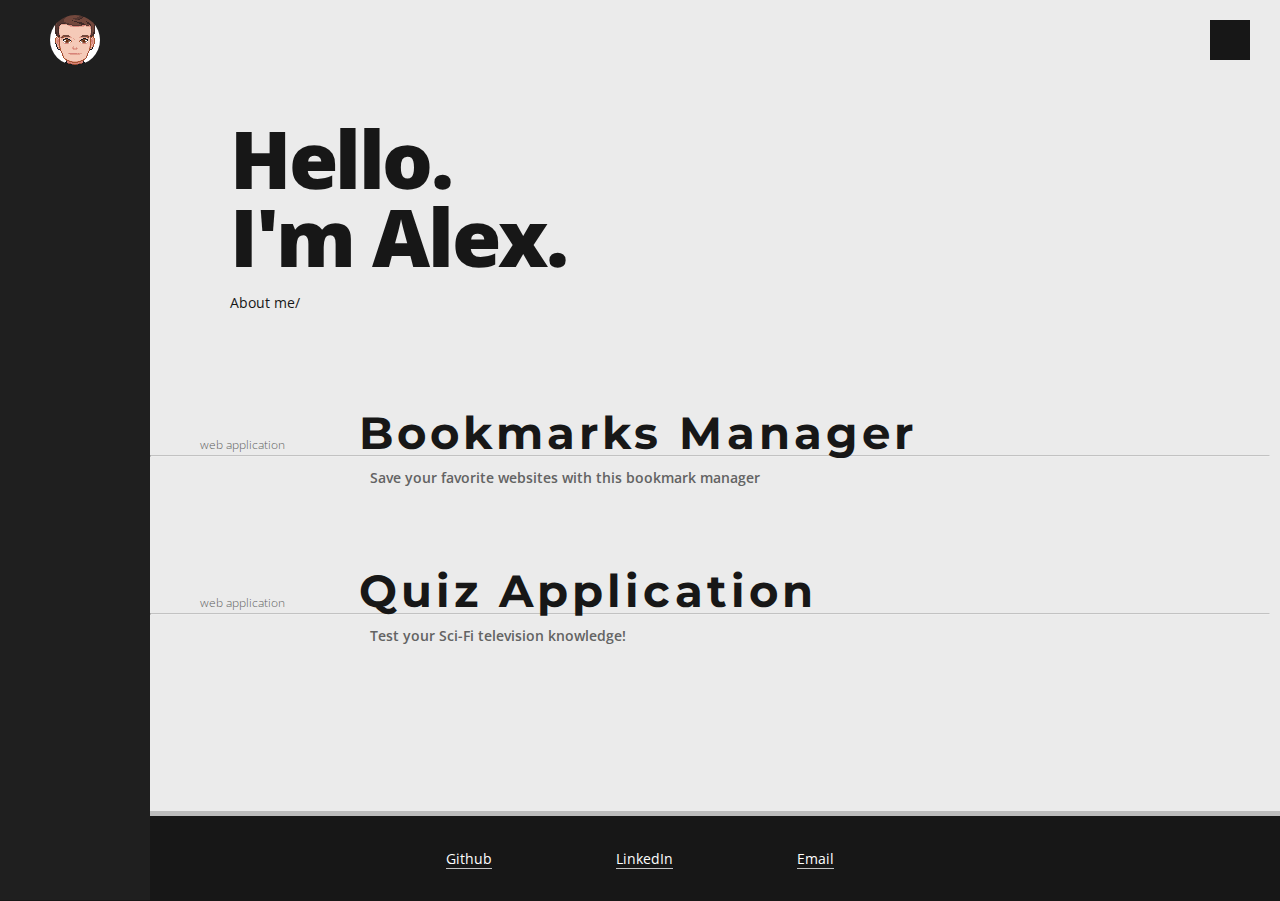
<file: index.html>
<!DOCTYPE html>
<html lang="en">
<head>
    <meta charset="UTF-8">
    <meta name="viewport" content="width=device-width, initial-scale=1.0">
    <meta http-equiv="X-UA-Compatible" content="ie=edge">
    <title>Alex Reich</title>
    <link href="https://fonts.googleapis.com/css?family=Open+Sans:300,400,600,800" rel="stylesheet"> 
    <link href="https://fonts.googleapis.com/css?family=Montserrat:700" rel="stylesheet"> 
    <link rel="icon" href="Images/Profile-Old.png">
    <link rel="stylesheet" href="https://use.fontawesome.com/releases/v5.7.1/css/all.css" integrity="sha384-fnmOCqbTlWIlj8LyTjo7mOUStjsKC4pOpQbqyi7RrhN7udi9RwhKkMHpvLbHG9Sr" crossorigin="anonymous">
    <link rel="stylesheet" href="css/index.css" type="text/css" />
    <link rel="stylesheet" href="css/home.css" type="text/css" />
</head>
<body>
    <menu role="navigation">
        <a href="index.html"><img src="Images/Profile.png" alt="A picture of Alex. Pixel art style."></a>
        <button type="button" aria-label="Drop Down Menu" id="js-show-menu-button"><i class="fa fa-bars" aria></i></button>
    </menu>
    <nav class="main-menu js-main-menu hidden">
        <div class="menu-container flex-container">
            <div class="flex-100">
                <div class="flex-30 right-align">
                    <a href="./index.html"><h4>Home/</h4></a>
                </div>
            </div>
            <div class="flex-100">
                <div class="flex-30 right-align">
                    <a href="./about_me.html"><h4>About/</h4></a>
                </div>
            </div>
            <div class="flex-container flex-100 menu-projects-container">
                <div class="flex-30 right-align">
                    <h4>Projects/</h4>
                </div>
                <div class="flex-70">
                    <ul id="js-menu-project-links">
                    </ul>
                </div>
            </div>
            <div class="flex-container flex-100">
                <div class="flex-30 right-align">
                    <h4>Contact/</h4>
                </div>
                <div class="flex-70">
                    <ul>
                        <li><a href="https://github.com/VarReach" class="menu-sub-link"><i class="fab fa-github fa-fw" aria-hidden="true"></i>Github</a></li>
                        <li><a href="https://www.linkedin.com/in/alexander-n-reich-51351986/" class="menu-sub-link"><i class="fab fa-linkedin fa-fw" aria-hidden="true"></i>LinkedIn</a></li>
                        <li>
                            <div class="tooltip-container">
                                <a href="#" class="menu-sub-link js-email-link" data-clipboard-text="derareich@gmail.com"><i class="fa fa-envelope fa-fw" aria-hidden="true"></i>Email</a>
                                <span class="tooltip hidden">My email address has been copied to your clipboard!</span>
                            </div>
                        </li>
                    </ul>
                </div>
            </div>
            <button type="button" aria-label="Close Drop Down Menu" id="js-hide-menu-button"><i class="fa fa-times" aria></i></button>
        </div>
    </nav>
    <main>
        <header role="banner">
            <h1>Hello.<br />I'm Alex.</h1>
            <a href="about_me.html" class="header-link">About me/ <i class="fa fa-angle-right" aria-hidden="true"></i></a>
        </header>
    </main>
    <footer role="contentinfo">
        <a href="https://github.com/VarReach"><i class="fab fa-github fa-fw" aria-hidden="true"></i>Github</a>
        <a href="https://www.linkedin.com/in/alexander-n-reich-51351986/"><i class="fab fa-linkedin fa-fw" aria-hidden="true"></i>LinkedIn</a>
        <div class="tooltip-container">
            <a href="mailto:derareich@gmail.com" class="js-email-link" data-clipboard-text="derareich@gmail.com"><i class="fa fa-envelope fa-fw" aria-hidden="true"></i>Email</a>
            <span class="tooltip hidden">My email address has been copied to your clipboard!</span>
        </div>
    </footer>
    <script type="text/javascript" src="https://code.jquery.com/jquery-3.2.1.min.js"></script>
    <script type="text/javascript" src="scripts/store.js"></script>
    <script type="text/javascript" src="scripts/index.js"></script>
    <script type="text/javascript" src="scripts/home.js"></script>
</body>
</html>
</file>
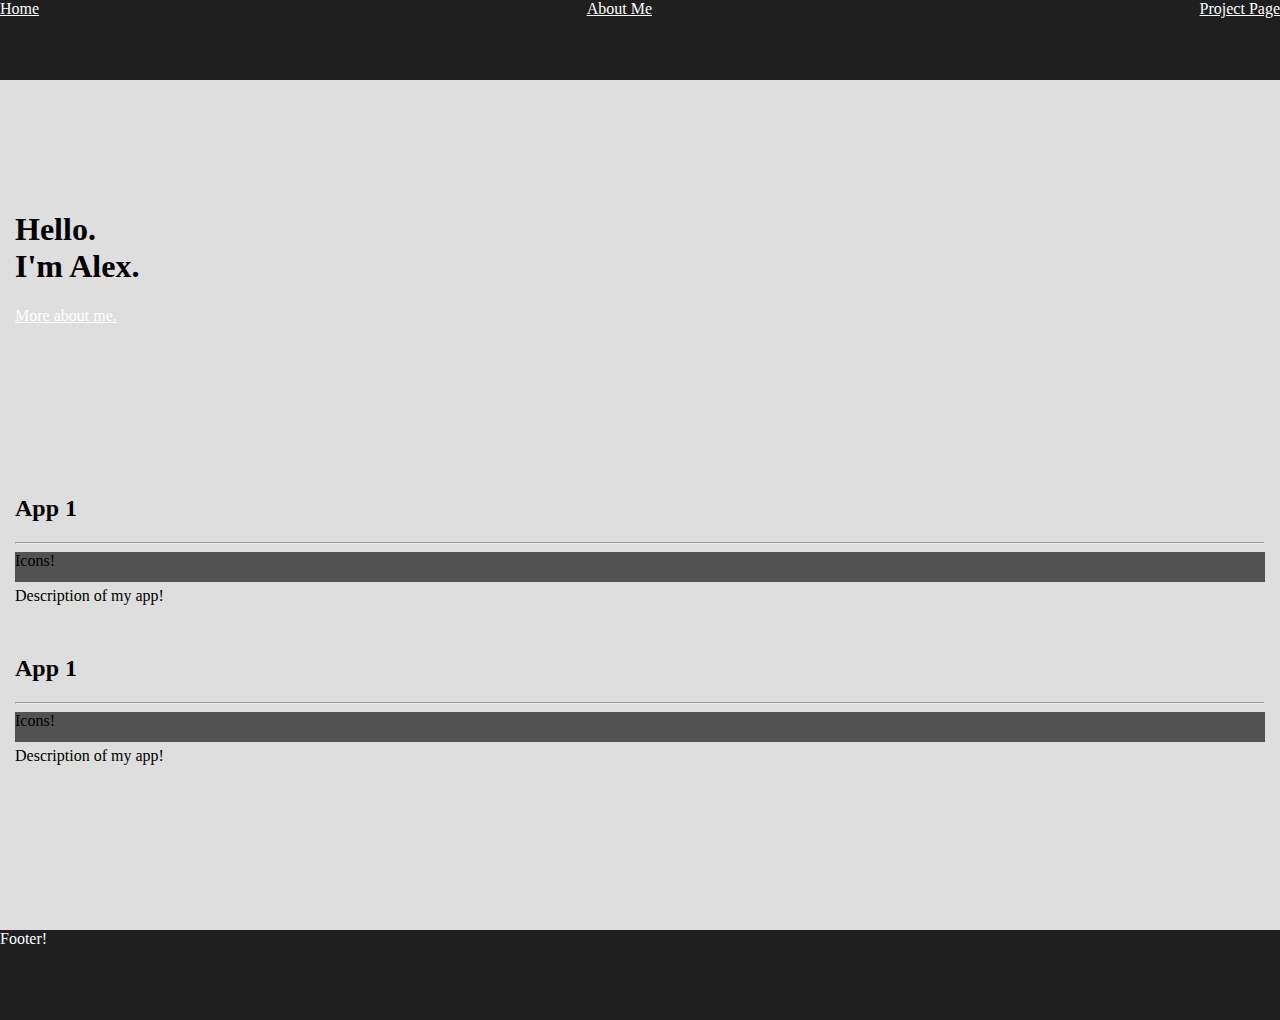
<file: wireframes/index.html>
<!DOCTYPE html>
<html lang="en">
<head>
    <meta charset="UTF-8">
    <meta name="viewport" content="width=device-width, initial-scale=1.0">
    <meta http-equiv="X-UA-Compatible" content="ie=edge">
    <title>Index</title>
    <link rel="stylesheet" href="index.css" type="text/css" />
</head>
<body>
    <nav role="navigation">
        <a href="index.html">Home</a>
        <a href="aboutPage.html">About Me</a>
        <a href="projectPage.html">Project Page</a>
    </nav>
    <header role="banner">
        <h1>Hello.<br />I'm Alex.</h1>
        <p><a href=#>More about me.</a></p>
    </header>
    <main>
        <section>
            <h2>App 1</h2>
            <hr>
            <div>Icons!</div>
            <span>Description of my app!</span>
        </section>
        <section>
            <h2>App 1</h2>
            <hr>
            <div>Icons!</div>
            <span>Description of my app!</span>
        </section>
    </main>
    <footer role="contentinfo">
        Footer!
    </footer>
</body>
</html>
</file>
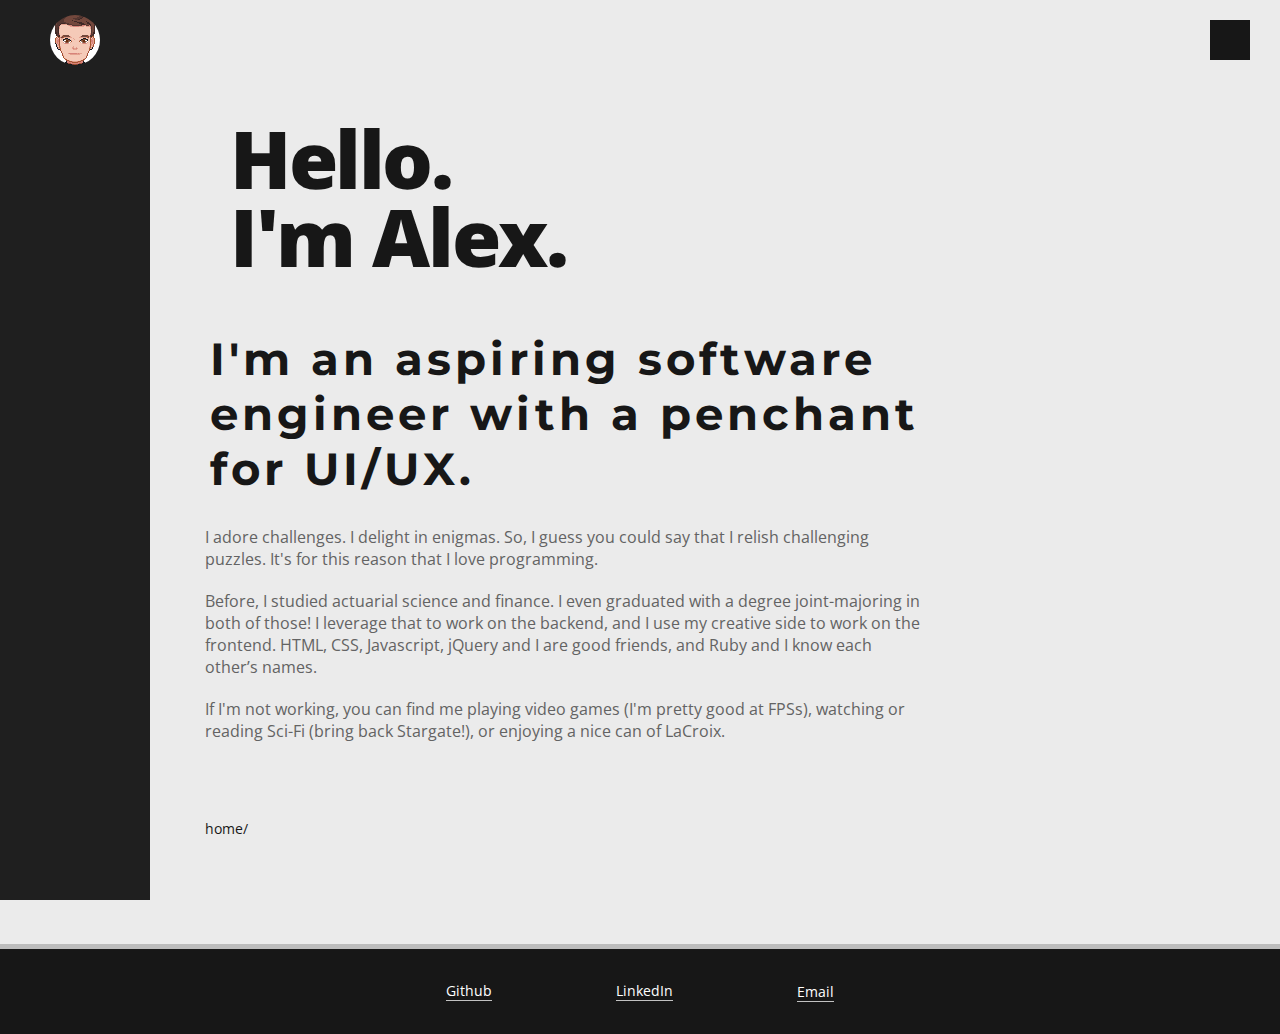
<file: about_me.html>
<!DOCTYPE html>
<html lang="en">
<head>
    <meta charset="UTF-8">
    <meta name="viewport" content="width=device-width, initial-scale=1.0">
    <meta http-equiv="X-UA-Compatible" content="ie=edge">
    <title>Alex Reich - About Me</title>
    <link href="https://fonts.googleapis.com/css?family=Open+Sans:300,400,600,800" rel="stylesheet"> 
    <link href="https://fonts.googleapis.com/css?family=Montserrat:700" rel="stylesheet">
    <link rel="icon" href="Images/Profile-Old.png">
    <link rel="stylesheet" href="https://use.fontawesome.com/releases/v5.7.1/css/all.css" integrity="sha384-fnmOCqbTlWIlj8LyTjo7mOUStjsKC4pOpQbqyi7RrhN7udi9RwhKkMHpvLbHG9Sr" crossorigin="anonymous">
    <link rel="stylesheet" href="css/index.css" type="text/css" />
    <link rel="stylesheet" href="css/about_me.css" type="text/css" />
</head>
<body>
    <menu role="navigation">
        <a href="index.html"><img src="Images/Profile.png" alt="A picture of Alex. Pixel art style."></a>
        <button type="button" aria-label="Drop Down Menu" id="js-show-menu-button"><i class="fa fa-bars" aria></i></button>
    </menu>
    <nav class="main-menu js-main-menu hidden">
        <div class="menu-container flex-container">
            <div class="flex-100">
                <div class="flex-30 right-align">
                    <a href="./index.html"><h4>Home/</h4></a>
                </div>
            </div>
            <div class="flex-100">
                <div class="flex-30 right-align">
                    <a href="./about_me.html"><h4>About/</h4></a>
                </div>
            </div>
            <div class="flex-container flex-100 menu-projects-container">
                <div class="flex-30 right-align">
                    <h4>Projects/</h4>
                </div>
                <div class="flex-70">
                    <ul id="js-menu-project-links">
                    </ul>
                </div>
            </div>
            <div class="flex-container flex-100">
                <div class="flex-30 right-align">
                    <h4>Contact/</h4>
                </div>
                <div class="flex-70">
                    <ul>
                        <li><a href="https://github.com/VarReach" class="menu-sub-link"><i class="fab fa-github fa-fw" aria-hidden="true"></i>Github</a></li>
                        <li><a href="https://www.linkedin.com/in/alexander-n-reich-51351986/" class="menu-sub-link"><i class="fab fa-linkedin fa-fw" aria-hidden="true"></i>LinkedIn</a></li>
                        <li>
                            <div class="tooltip-container">
                                <a href="#" class="menu-sub-link js-email-link" data-clipboard-text="derareich@gmail.com"><i class="fa fa-envelope fa-fw" aria-hidden="true"></i>Email</a>
                                <span class="tooltip hidden">My email address has been copied to your clipboard!</span>
                            </div>
                        </li>
                    </ul>
                </div>
            </div>
            <button type="button" aria-label="Close Drop Down Menu" id="js-hide-menu-button"><i class="fa fa-times" aria></i></button>
        </div>
    </nav>
    <main>
        <header role="banner">
            <h1>Hello.<br />I'm Alex.</h1>
        </header>
        <section>
            <h2>
                I'm an aspiring software engineer with a penchant for UI/UX.
            </h2>
            <p>
                I adore challenges. I delight in enigmas. So, I guess you could say that I relish challenging puzzles. It's for this reason that I love programming. 
            </p>
            <p>
                Before, I studied actuarial science and finance. I even graduated with a degree joint-majoring in both of those! I leverage that to work on the backend, and I use my creative side to work on the frontend. HTML, CSS, Javascript, jQuery and I are good friends, and Ruby and I know each other’s names.
            </p>
            <p>
                If I'm not working, you can find me playing video games (I'm pretty good at FPSs), watching or reading Sci-Fi (bring back Stargate!), or enjoying a nice can of LaCroix.  
            </p>
        </section>
        <a href="./index.html" class="header-link home-link"><i class="fa fa-angle-left" aria-hidden="true"></i> home/</a>
    </main>
    <footer role="contentinfo">
        <a href="https://github.com/VarReach"><i class="fab fa-github fa-fw" aria-hidden="true"></i>Github</a>
        <a href="https://www.linkedin.com/in/alexander-n-reich-51351986/"><i class="fab fa-linkedin fa-fw" aria-hidden="true"></i>LinkedIn</a>
        <div class="tooltip-container">
            <a href="mailto:derareich@gmail.com" class="js-email-link" data-clipboard-text="derareich@gmail.com"><i class="fa fa-envelope fa-fw" aria-hidden="true"></i>Email</a>
            <span class="tooltip hidden">My email address has been copied to your clipboard!</span>
        </div>
    </footer>
    <script type="text/javascript" src="https://code.jquery.com/jquery-3.2.1.min.js"></script>
    <script type="text/javascript" src="scripts/store.js"></script>
    <script type="text/javascript" src="scripts/index.js"></script>
    <script type="text/javascript" src="scripts/about_me.js"></script>
</body>
</html>
</file>
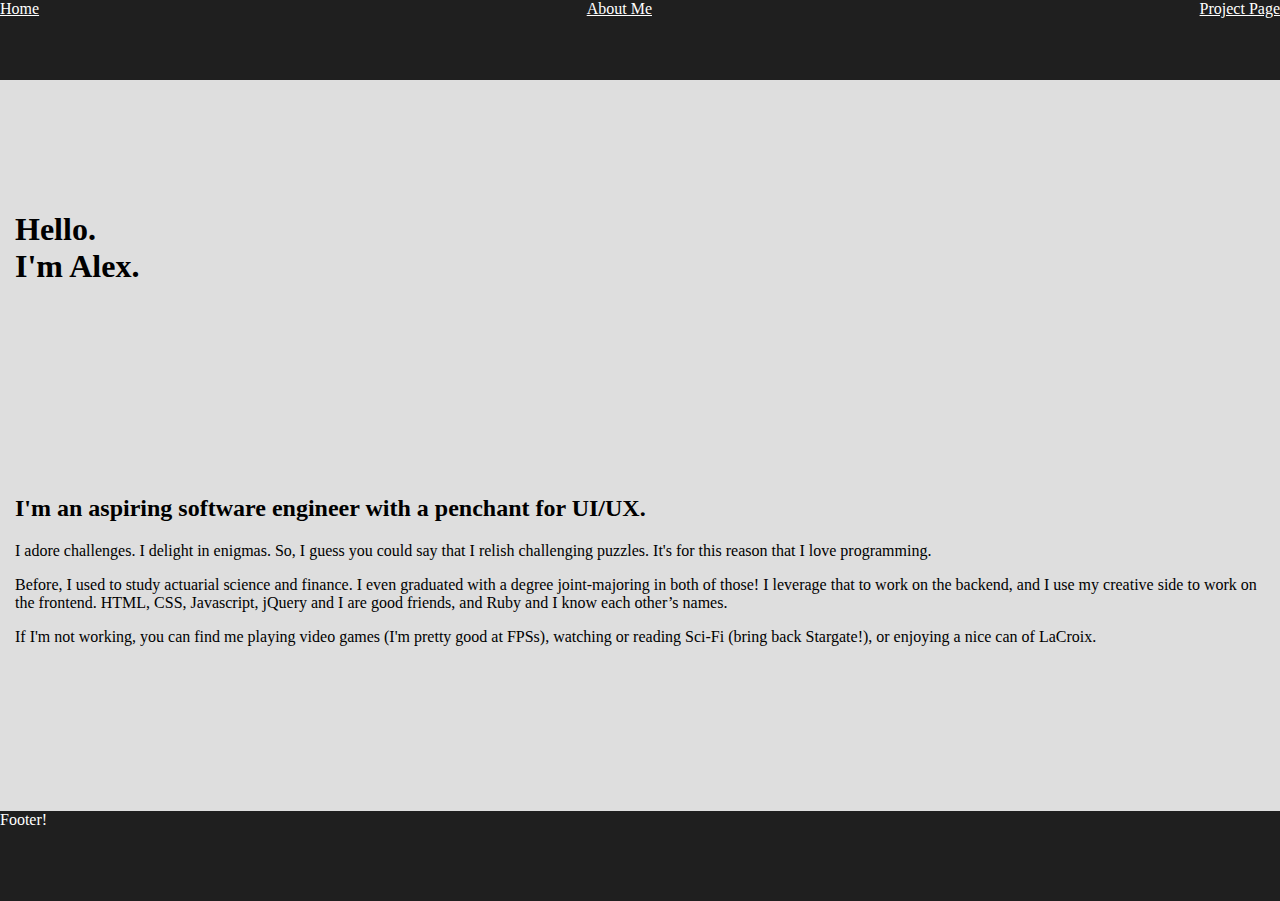
<file: aboutPage.html>
<!DOCTYPE html>
<html lang="en">
<head>
    <meta charset="UTF-8">
    <meta name="viewport" content="width=device-width, initial-scale=1.0">
    <meta http-equiv="X-UA-Compatible" content="ie=edge">
    <title>AboutMe</title>
    <link rel="stylesheet" href="index.css" type="text/css" />
</head>
<body>
    <nav role="navigation">
        <a href="index.html">Home</a>
        <a href="aboutPage.html">About Me</a>
        <a href="projectPage.html">Project Page</a>
    </nav>
    <header role="banner">
        <h1>Hello.<br />I'm Alex.</h1>
    </header>
    <main>
        <section>
            <h2>I'm an aspiring software engineer with a penchant for UI/UX.</h2>
            <p>I adore challenges. I delight in enigmas. So, I guess you could say that I relish challenging puzzles. It's for this reason that I love programming.</p>
            <p>Before, I used to study actuarial science and finance. I even graduated with a degree joint-majoring in both of those! I leverage that to work on the backend, and I use my creative side to work on the frontend. HTML, CSS, Javascript, jQuery and I are good friends, and Ruby and I know each other’s names.</p>
            <p>If I'm not working, you can find me playing video games (I'm pretty good at FPSs), watching or reading Sci-Fi (bring back Stargate!), or enjoying a nice can of LaCroix.</p>
        </section>
    </main>
    <footer role="contentinfo">
        Footer!
    </footer>
</body>
</html>
</file>
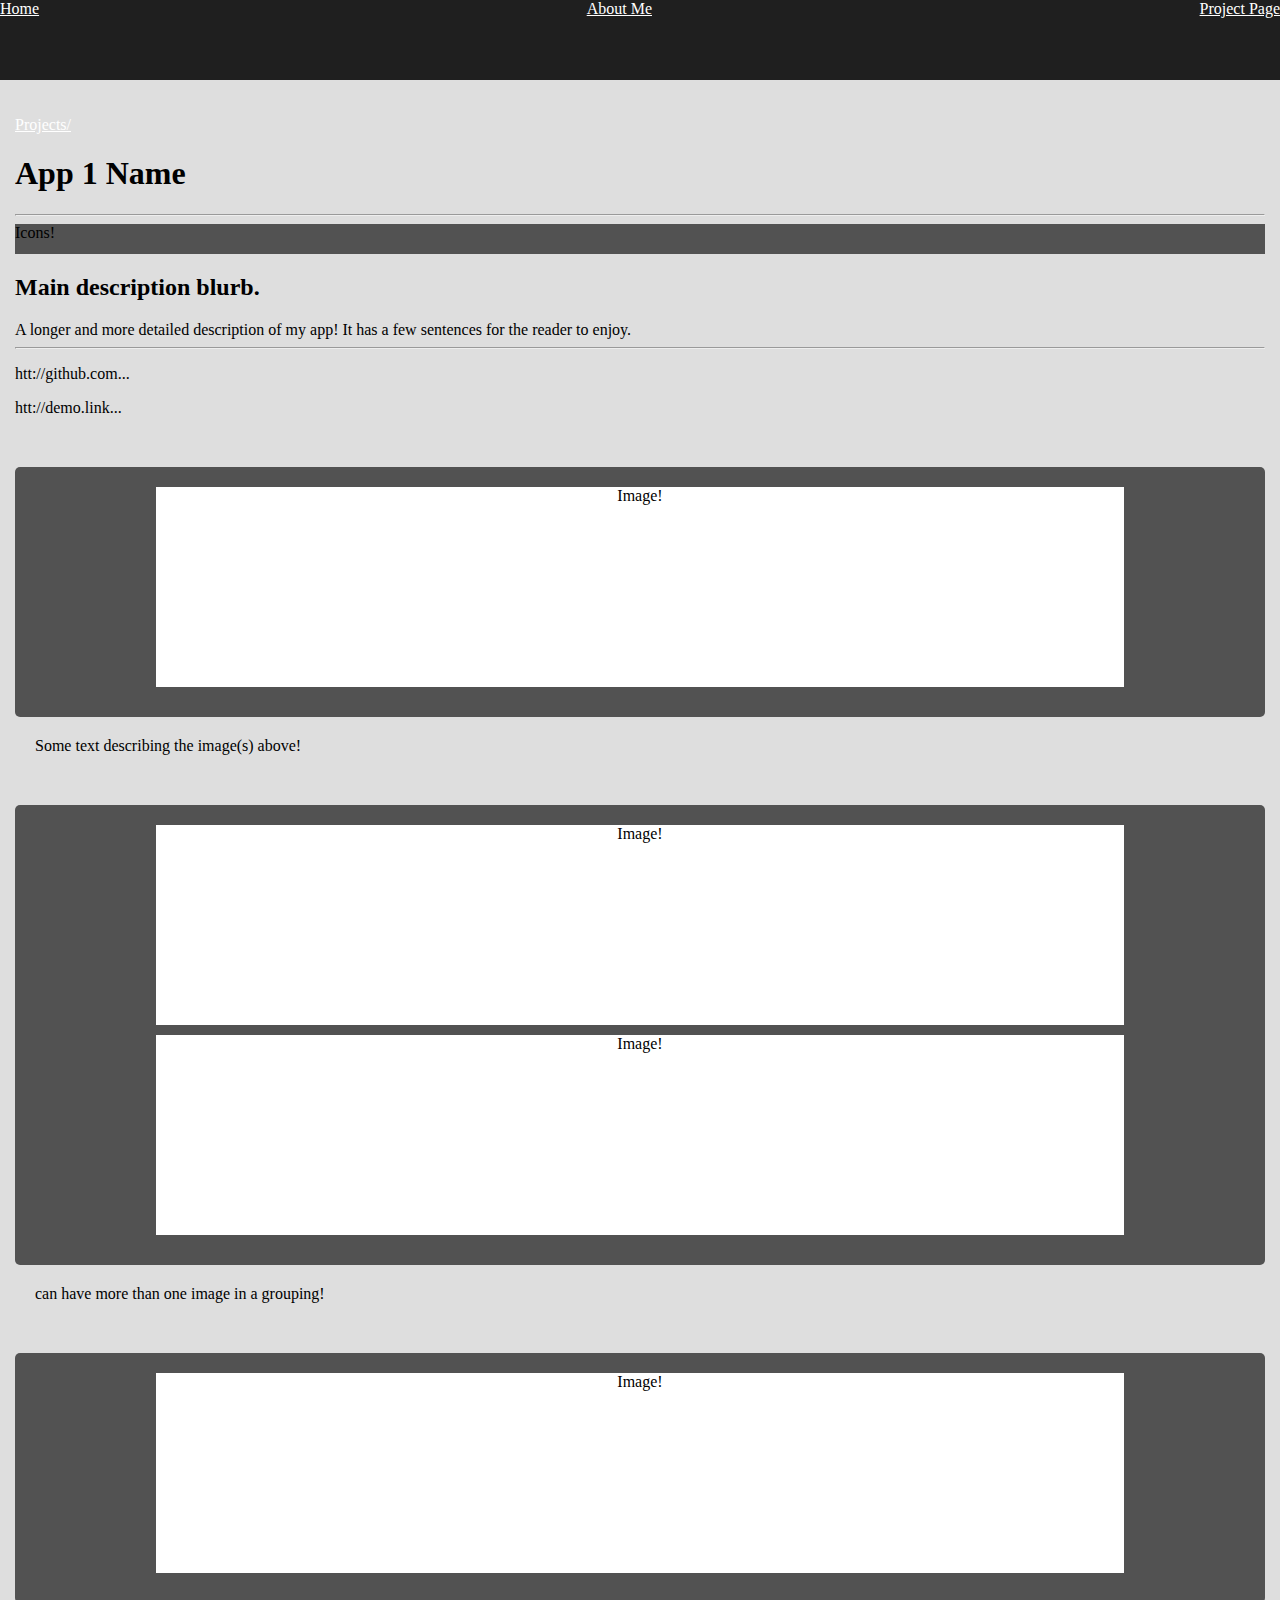
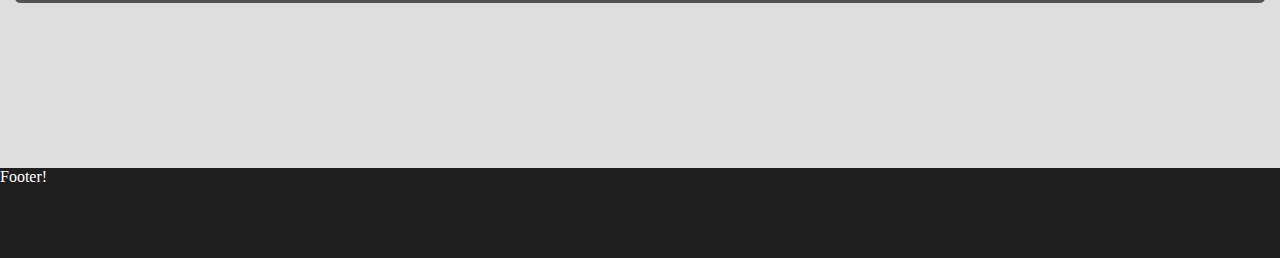
<file: projectPage.html>
<!DOCTYPE html>
<html lang="en">
<head>
    <meta charset="UTF-8">
    <meta name="viewport" content="width=device-width, initial-scale=1.0">
    <meta http-equiv="X-UA-Compatible" content="ie=edge">
    <title>Project Name</title>
    <link rel="stylesheet" href="projectPage.css" type="text/css" />
</head>
<body>
    <nav role="navigation">
        <a href="index.html">Home</a>
        <a href="aboutPage.html">About Me</a>
        <a href="projectPage.html">Project Page</a>
    </nav>
    <header role="banner">
        <p><a href=#>Projects/</a></p>
        <h1>App 1 Name</h1>
        <hr>
    </header>
    <main>
        <section class="details">
            <div>Icons!</div>
            <h2>Main description blurb.</h2>
            <span>A longer and more detailed description of my app! It has a few sentences for the reader to enjoy.</span>
            <hr>
            <p>htt://github.com...</p>
            <p>htt://demo.link...</p>
        </section>
        <section>
            <div class="image-holder">
                <div aria-role="image placeholder">Image!</div>
            </div>
            <span>Some text describing the image(s) above!</span>
            <div class="image-holder">
                <div aria-role="image placeholder">Image!</div>
                <div aria-role="image placeholder">Image!</div>
            </div>
            <span>can have more than one image in a grouping!</span>
            <div class="image-holder">
                <div aria-role="image placeholder">Image!</div>
            </div>
        </section>
    </main>
    <footer role="contentinfo">
        Footer!
    </footer>
</body>
</html>
</file>
<file: css/index.css>
* {
    box-sizing: border-box;
    font-family: 'Open Sans', sans-serif;
}

/* 
+----------------------------+
        Mobile Defaults
+----------------------------+ 
*/

html {
    height: 100%;
}

html, body {
    margin: 0;
    padding: 0;
}

body {
    min-height: 100%;
    position: relative;
    background-color: #ebebeb;
    color: #636363;
    transition: background-color 0.5s;
}

hr {
    border-top: 1px solid #c2c2c2;
}

header hr {
    margin: 0;
    margin-top: -20px;
    transition: border-color 0.5s;
}

h1 {
    color: #171717;
    font-weight: 800;
    font-size: 65px;
    letter-spacing: -0.03em;
    line-height: 78px;
    margin-bottom: 0.2em;
}

h2 {
    font-family: 'Montserrat', sans-serif;
    font-size: 24px;
    letter-spacing: 0.09em;
    margin: 15px 0;
    padding-left: 5px;
}

h4 {
    display: inline;
    font-weight: 300;
    font-size: 14px;
    margin: 0;
}

h5 {
    display: inline-block;
    font-weight: 600;
    font-size: 14px;
    padding: 0 5px;
    margin: 11px 0;
}

.project-header-link {
    color: #171717;
    display: inline-block;
    border-bottom: none;
}

.project-header-link:hover {
    color: white;
}

p {
    margin: 0;
}


a {
    color: white;
    text-decoration: none;
    border-bottom: 1px solid #c2c2c2;
}

a:hover {
    color: #c2c2c2;
}

.header-link {
    font-size: 14px;
    color: #171717;
    border-bottom: none;
}

.header-link:hover {
    color: #171717;
    /* text-decoration: underline; */
    border-bottom: 1px solid #171717;
}

ul {
    margin: 0;
    list-style-type: none;
}

/* tooltip */

.tooltip-container {
    position: relative;
    display: inline-block;
}

.tooltip {
    position: absolute;
    bottom: 40px;
    left: -25px;
    padding: 10px;
    width: 100px;
    background-color: #ededed;
    border: 1px solid #bcbcbc;
    border-radius: 10px;
    box-shadow: 2px 3px 0 0 #bcbcbc;
    text-align: center;

    font-size: 12px;
    color: #636363;
}

.tooltip::after, .tooltip::before {
    border-style: solid;
    position: absolute;
    content: " ";
    top: 100%;
    left: 50%;
}

.tooltip::after {
    margin-left: -8px;
    border-width: 8px;
    border-color: #ededed transparent transparent transparent;
}

.tooltip::before {
    margin-left: -10px;
    border-width: 11px;
    border-color: #bcbcbc transparent transparent transparent;
}

/* js classes */

.hidden {
    visibility: hidden;
}

.noscroll {
    overflow: hidden;
}

.js-transparent-text {
    color: #ffffff10;
}

/* menu Bar */

menu {
    margin: 0;
    display: flex;
    justify-content: space-between;
    align-items: center;
    padding: 0 30px;
    height: 85px;
    color: white;
    border-bottom: 5px solid #bcbcbc;
    z-index: 1;
}

menu a {
    border-bottom: none;
}

menu img {
    border-radius: 50%;
    width: 50px;
    height: 50px;
}

menu button, nav button {
    position:fixed;
    top: 20px;
    right: 30px;

    width: 40px;
    height: 40px;
    text-align: center;

    background-color: #171717;
    color: white;
    cursor: pointer;
    font-size: 18pt;
    border: none;
}

menu button:hover, nav button:hover {
    color: #c2c2c2;
}

.menu-sub-link {
    display: inline;
    font-size: 14px;
    border-bottom: none;
    line-height: 29px;
}

/* Menu */

.main-menu {
    display: none; /* for animation */
    z-index: 1;

    position: fixed;
    top: 0;
    left: 0;
    right: 0;
    bottom: 0;

    background: linear-gradient(to right, #1f1f1f 30%, #171717 30%);
    color: white;

    padding: 20px;
    padding-top: 150px;

    margin: 0;
}

.menu-container {
    display: none;
    opacity: 0;
    height: 100%;
}

.flex-container {
    display: flex;
    flex-wrap: wrap;
}

.menu-sub-link:hover {
    /* text-decoration: underline; */
    border-bottom: 2px solid #c2c2c2;
}

.menu-projects-container {
    height: 40%;
}

.right-align {
    text-align: right;
    padding-right: 30px;
}

.flex-30 {
    width: 30%;
}

.flex-70 {
    width: 70%;
}

.flex-100 {
    width: 100%;
    flex-grow: 1;
}

/* Header / Footer */

menu, footer {
    background-color: #171717;
}

footer {
    position: absolute;
    left: 0;
    bottom: 0;

    display: flex;
    justify-content: space-around;
    align-items: center;
    text-align: center;

    height: 90px;
    width: 100%;
    color: white;
    border-top: 5px solid #bcbcbc;
    transition: border-color 0.5s;
}

footer a, footer div {
    font-size: 14px;
}

/* main and header */

main {
    display: none;
    min-height: 100%;
    padding: 10px;
    padding-bottom: 195px;
}

section {
    padding-bottom: 50px;
}

.skill-logo {
    height: 26px;
    width: 26px;
    border-radius: 5px;
    box-shadow: 1px 2px 0 0 #bcbcbc;
}

/* 
+----------------------------+
        Desktop View
+----------------------------+ 
*/

@media only screen and (min-width: 900px) {
    main {
        padding-left: 0px;
        margin-left: 150px;
    }

    /* js */

    .noscroll {
        overflow: auto;
    }

    /* misc */

    menu {
        position: fixed;
        background-color: #1f1f1f;
        height: 100%;
        width: 150px;
        border-bottom: none;
    }

    menu a {
        position: fixed;
        top: 15px;
        left: 50px;
    }

    h2 {
        font-size: 30px;
    }

    h5 {
        padding-left: 170px;
    }

    footer {
        padding: 0 30%;
    }

    /* main-menu */
    .main-menu {
        padding-top: 250px;
    }

    .right-align {
        padding-right: 50px;
    }

    
    h4, .menu-sub-link {
        font-size: 20px;
    }

    li {
        margin-left: 50px;
        margin-bottom: 3px;
    }

    .tooltip {
        left: -75px;
        width: 200px;
    }   
}


@media only screen and (min-width: 1200px) {
    h1 {
        font-size: 80px;
    }

    h2 {
        font-size: 45px;
    }

    h5 {
        padding-left: 220px;
    }
}

@media only screen and (max-width: 400px) {
    h1 {
        font-size: 55px;
        line-height: 68px;
    }
}
</file>
<file: css/home.css>
header {
    height: 380px;
    padding: 55px 33px 0;
}

.project-topic {
    display: none;
    visibility: hidden;
    padding-left: 20px;
    width: 150px;
    font-size: 12px;
    font-weight: 300;
}

section div {
    height: 30px;
    margin: 5px 0;
}

section hr {
    margin: 0;
    margin-top: -20px;
    transition: border-color 0.5s;
}

@media only screen and (min-width: 900px) {
    .project-topic {
        display: inline-block;
        visibility: visible;
    }
}

@media only screen and (min-width: 1200px) {
    header {
        padding-left: 80px;
    }

    .project-topic {
        width: 200px;
        padding-left: 50px;
    }
}

@media only screen and (max-width: 400px) {
    /* fixes some issues with header text going to another line on smaller screens */
    header {
        padding: 10px;
    }
}
</file>
<file: wireframes/index.css>
* {
    box-sizing: border-box;
}

body {
    margin: 0;
    background-color: #dedede;
}

nav {
    display: flex;
    justify-content: space-between;
    height: 80px;
    color: white;
}

a {
    color: white;
}

nav, footer {
    background-color: #1f1f1f;
}

footer {
    margin-top: 100px;
    height: 90px;
    color: white;
}

main, header {
    padding: 15px;
}

header {
    height: 380px;
    padding-top: 110px;
}

section {
    margin-bottom: 50px;
}

section div {
    height: 30px;
    margin: 5px 0;
    background-color: #525252;
}
</file>
<file: css/about_me.css>
header {
    padding: 55px 33px 0;
}

main section {
    padding: 25px;
    margin-bottom: 30px;
}

section p {
    margin-bottom: 20px;
}

section h2 {
    margin-bottom: 30px;
}

.home-link {
    margin-left: 25px;
}

h2 {
    color: #171717;
}

@media only screen and (min-width: 900px) {
    main section {
        padding-left: 55px;
        max-width: 800px;
    }

    .home-link {
        margin-left: 55px;
    }
}

@media only screen and (min-width: 1200px) {
    header {
        padding-left: 80px;
    }

    main section {
        padding-left: 55px;
    }

    .home-link {
        margin-left: 55px;
    }
}

@media only screen and (max-width: 400px) {
    /* fixes some issues with header text going to another line on smaller screens */
    header {
        padding: 10px;
    }
}
</file>
<file: index.css>
* {
    box-sizing: border-box;
}

body {
    margin: 0;
    background-color: #dedede;
}

nav {
    display: flex;
    justify-content: space-between;
    height: 80px;
    color: white;
}

a {
    color: white;
}

nav, footer {
    background-color: #1f1f1f;
}

footer {
    margin-top: 100px;
    height: 90px;
    color: white;
}

main, header {
    padding: 15px;
}

header {
    height: 380px;
    padding-top: 110px;
}

section {
    margin-bottom: 50px;
}

section div {
    height: 30px;
    margin: 5px 0;
    background-color: #525252;
}
</file>
<file: projectPage.css>
* {
    box-sizing: border-box;
}

body {
    margin: 0;
    background-color: #dedede;
}

nav {
    display: flex;
    justify-content: space-between;
    height: 80px;
    color: white;
}

a {
    color: white;
}
nav, footer {
    background-color: #1f1f1f;
}

footer {
    margin-top: 100px;
    height: 90px;
    color: white;
}

main, header {
    padding: 15px;
    padding-top: 0;
}

header {
    padding-top: 20px;
    padding-bottom: 0;
}

section {
    margin-bottom: 50px;
}

section.details div {
    height: 30px;
    margin: 5px 0;
    background-color: #525252;
}

.image-holder {
    background-color: #525252;
    border-radius: 5px;
    padding: 20px;
    text-align: center;
}

.image-holder div {
    background-color: white;
    margin: 0 auto;
    width: 80%;
    height: 200px;
    margin-bottom: 10px;
}

section:not(.details) span {
    display: block;
    margin-bottom: 30px;
    padding: 20px;
}
</file>
